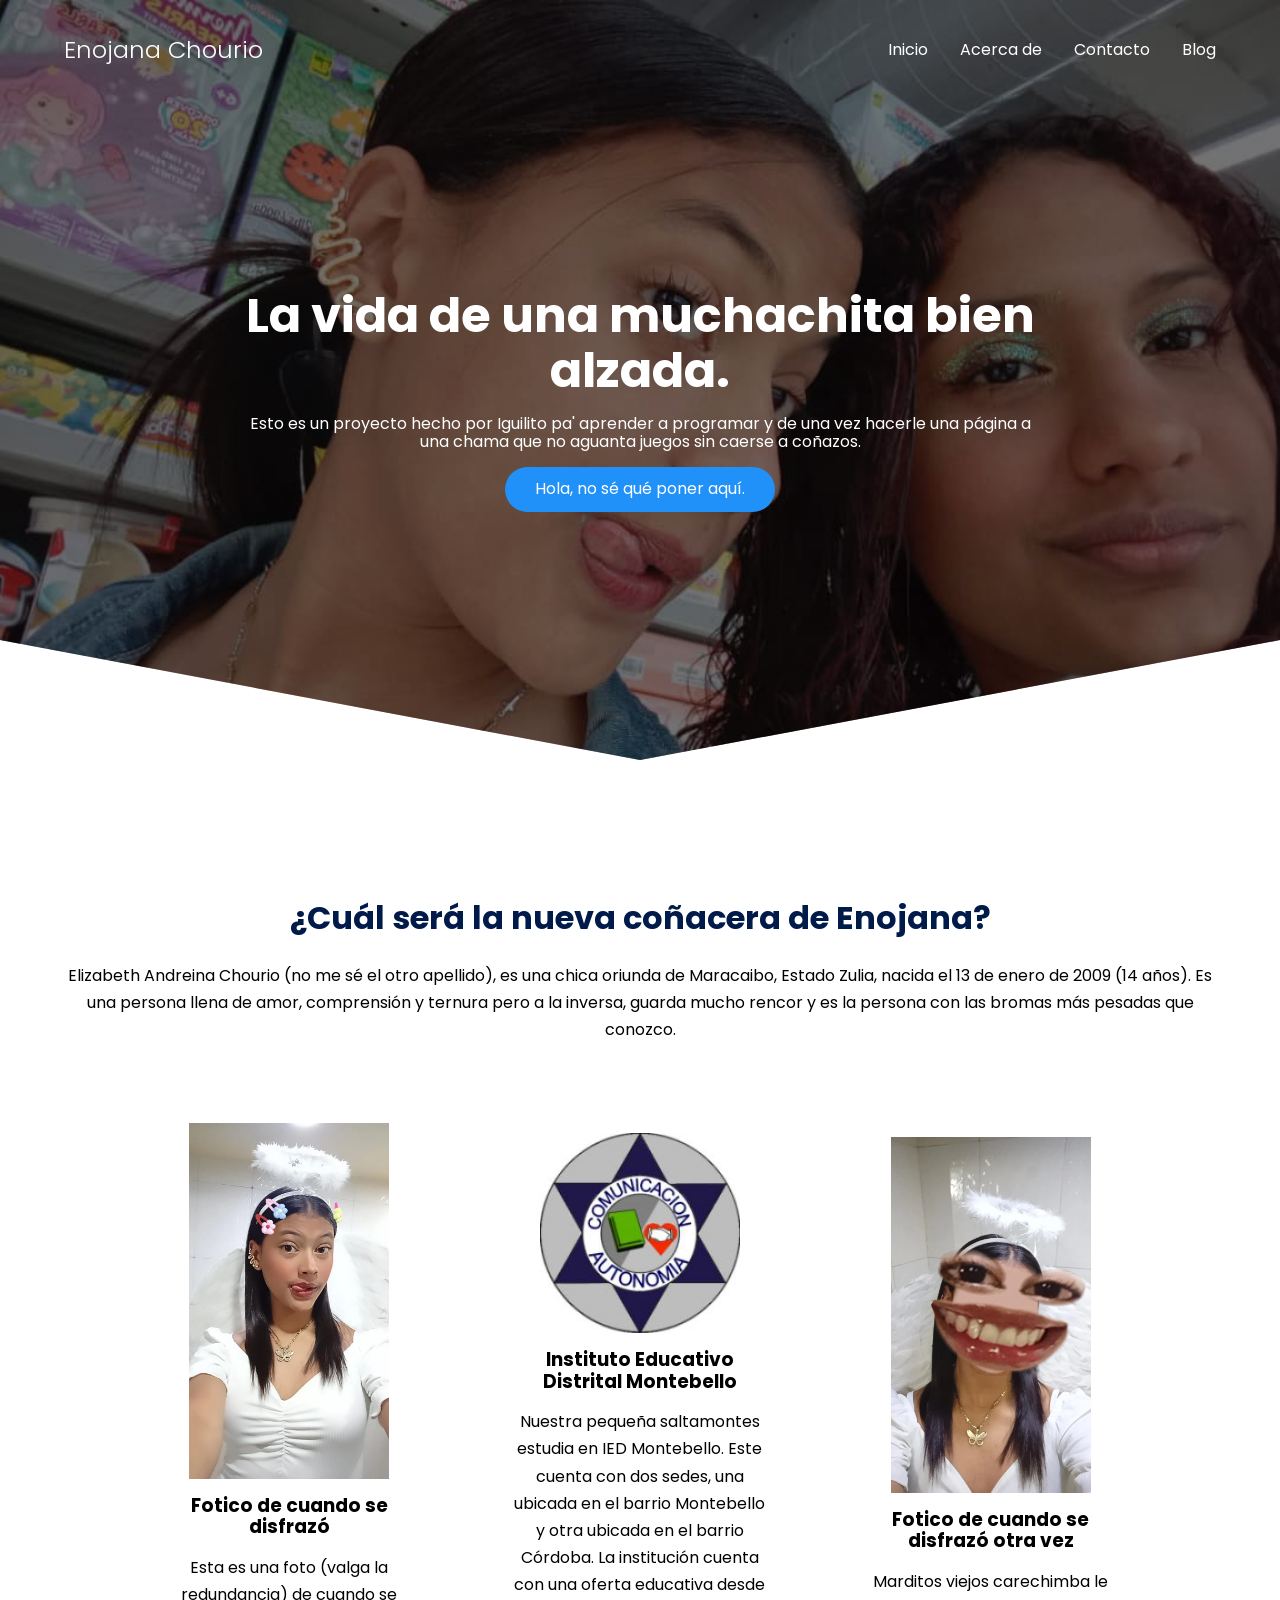
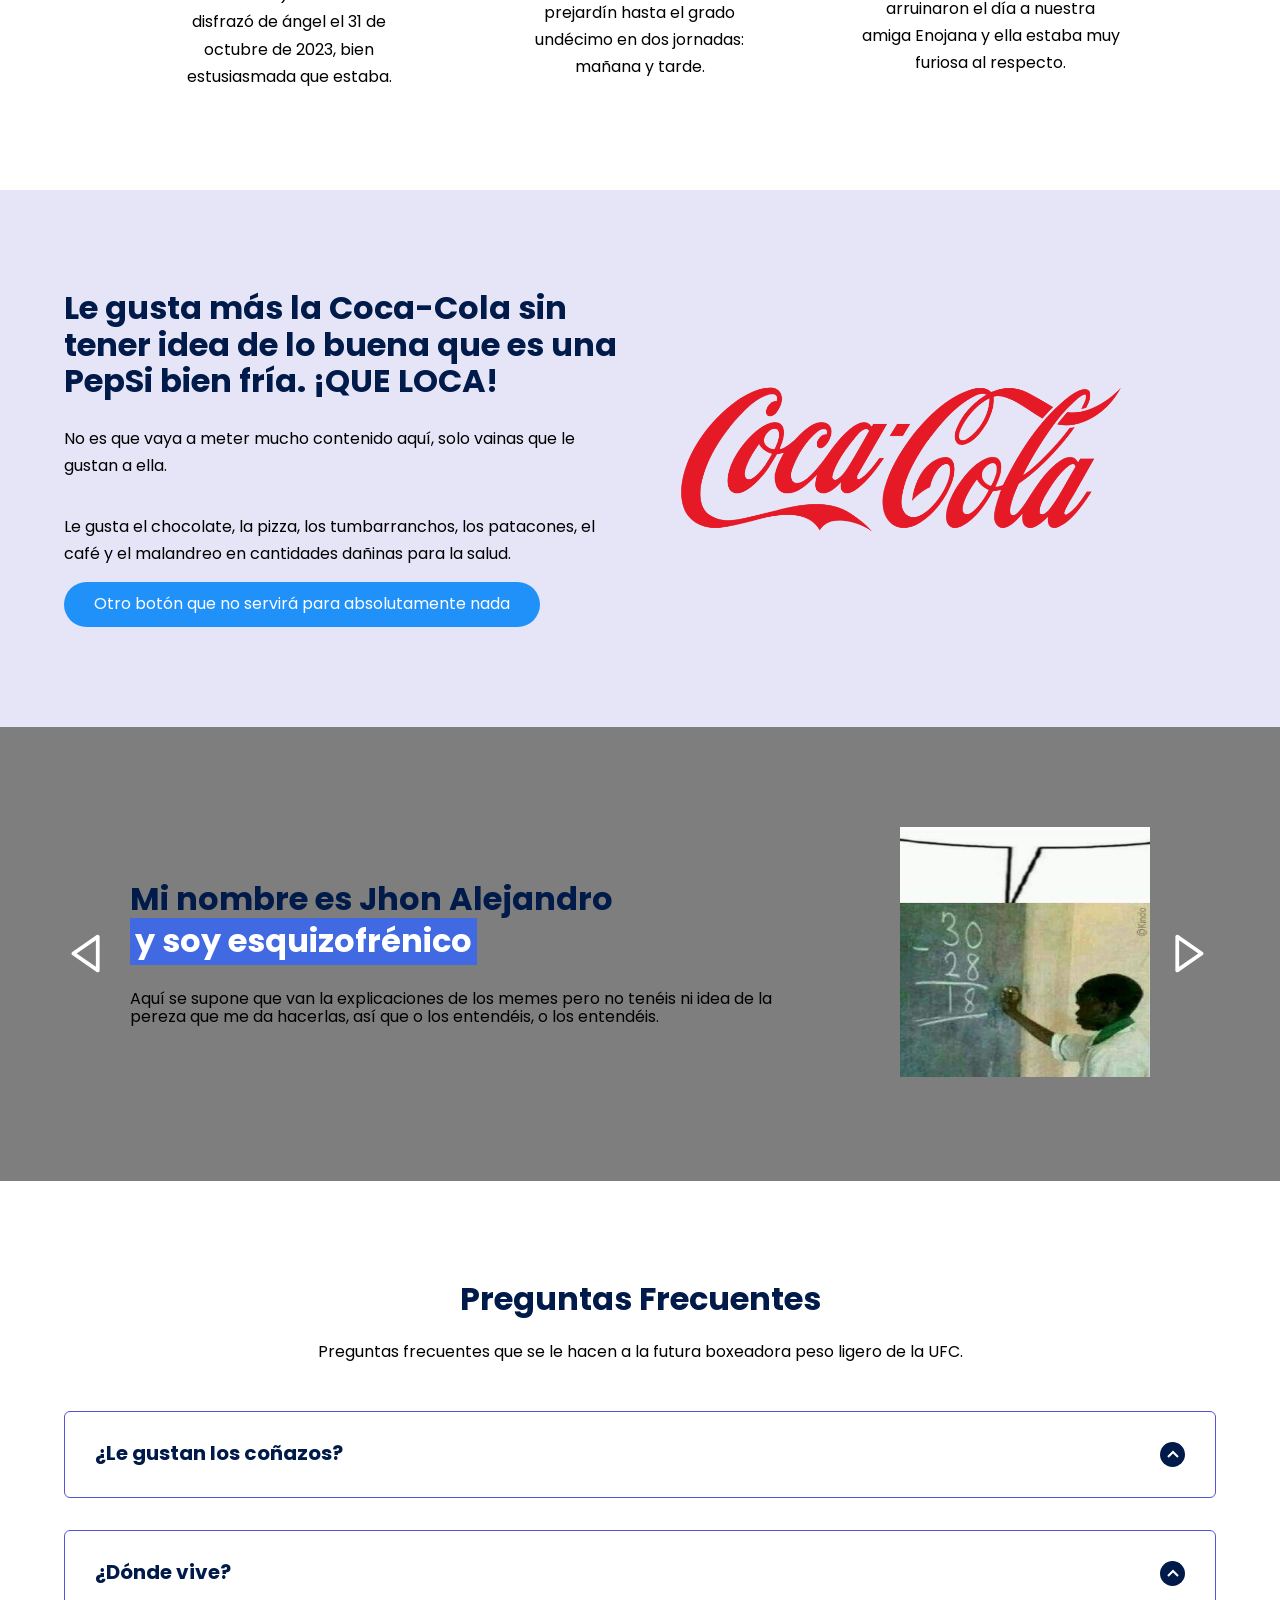
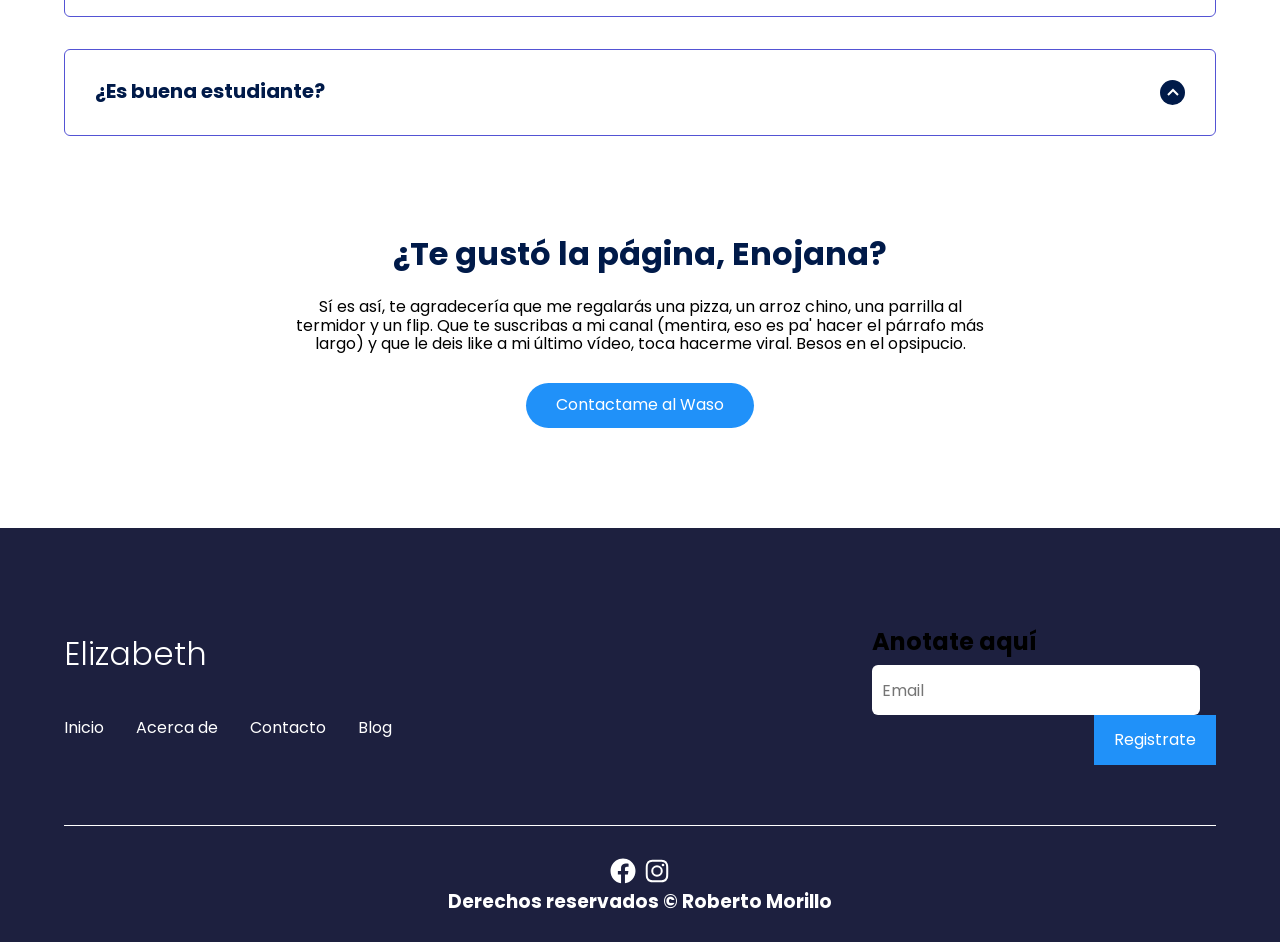
<file: index.html>
<!DOCTYPE html>
<html>
    <head>
        <meta charset="UTF-8">
        <meta http-equiv="X-UA-Compatible" content="IE=edge">
        <meta name="viewport" content="width=device-width, initial-scale=1.0">
        <title> Elizabeth Chourio </title>
        <link rel="shorcut icon" href="./images/favicon-32x32.png" type="image/x-icon">
        <link rel="stylesheet" href="./css/normalize.css" class="css">
        <link rel="stylesheet" href="./css/estilos.css">

        <meta name="theme-color" content="#2091f9"> 
        <meta name="title" content="Elizabeth Chourio" />
        <meta name="description" content="Una página biográfica de una chica llamada Elizabeth Chourio (valga la redundancia)." />
        
        <meta property="og:type" content="website" />
        <meta property="og:url" content="https://eacbio.github.io" />
        <meta property="og:title" content="Elizabeth Chourio" />
        <meta property="og:description" content="Una página biográfica de una chica llamada Elizabeth Chourio (valga la redundancia)." />
        <meta property="og:image" content="https://eacbio.github.io/images/eliza_con_viki.jpg" />
        
        <meta property="twitter:card" content="summary_large_image" />
        <meta property="twitter:url" content="https://eacbio.github.io" />
        <meta property="twitter:title" content="Elizabeth Chourio" />
        <meta property="twitter:description" content="Una página biográfica de una chica llamada Elizabeth Chourio (valga la redundancia)." />
        <meta property="twitter:image" content="https://eacbio.github.io/images/eliza_con_viki.jpg" />

    </head>
    <body>
        
        <header class="hero">
            <nav class="nav container">
                  <div class="nav__logo">
                    <h2 class="nav__tittle"> Enojana Chourio</h2>
                  </div>

                  <ul class="nav__link nav__link--menu">
                    <li class="nav__items">
                        <a href="#" class="nav_links">Inicio</a>
                    </li>
                    <li class="nav__items">
                        <a href="#" class="nav_links">Acerca de</a>
                    </li>
                    <li class="nav__items">
                        <a href="#" class="nav_links">Contacto</a>
                    </li>
                    <li class="nav__items">
                        <a href="#" class="nav_links">Blog</a>
                    </li>

                    <img src="./images/close.svg" class="nav__close">
                  </ul>
                  <div class="nav__menu">
                    <img src="./images/menu.svg" class="nav_img">

                  </div>
            </nav>

            <section class="hero__container container">
                <h1 class="hero__tittle"> La vida de una muchachita bien alzada.</h1>
                <p class="hero_paragraph"> Esto es un proyecto hecho por Iguilito pa' aprender a programar y de una vez hacerle una página a una chama que no aguanta juegos sin
                    caerse a coñazos.</p>
                    <a href="#" class="cta">Hola, no sé qué poner aquí.</a>
            </section>
        </header>

        <main>
            <section class="container about">
                <h2 class="subtittle">¿Cuál será la nueva coñacera de Enojana?</h2>
                <p class="about__paragraph"> Elizabeth Andreina Chourio (no me sé el otro apellido), es una chica oriunda de Maracaibo, Estado Zulia, nacida el 13 de enero de 2009 (14 años). Es una persona llena de amor, comprensión y ternura pero a la inversa, guarda mucho rencor y es la persona con las bromas más pesadas que conozco.</p>

                <div class="about__main">
                    <article class="about__icons">
                        <img src="./images/angelita1.jpg" class="about__icon">
                        <h3 class="about__tittle">Fotico de cuando se disfrazó</h3>
                        <p class="about__paragraph"> Esta es una foto (valga la redundancia) de cuando se disfrazó de ángel el 31 de octubre de 2023, bien estusiasmada que estaba.</p>
                    </article>
                    <article class="about__icons">
                        <img src="./images/Colegio Montebello (IED).jpg" class="about__icon">
                        <h3 class="about__tittle"> Instituto Educativo Distrital Montebello </h3>
                        <p class="about__paragraph"> Nuestra pequeña saltamontes estudia en IED Montebello. Este cuenta con dos sedes, una ubicada en el barrio Montebello y otra ubicada en el barrio Córdoba. La institución cuenta con una oferta educativa desde prejardín hasta el grado undécimo en dos jornadas: mañana y tarde. </p>
                    </article>
                    <article class="about__icons">
                        <img src="./images/angelita3.jpg" class="about__icon">
                        <h3 class="about__tittle">Fotico de cuando se disfrazó otra vez</h3>
                        <p class="about__paragraph"> Marditos viejos carechimba le arruinaron el día a nuestra amiga Enojana y ella estaba muy furiosa al respecto.</p>
                    </article>
                </div>
            </section>

            <section class="knowledge">
                <div class="knowledge__container container">
                    <div class="knowledge__texts">
                        <h2 class="subtittle">Le gusta más la Coca-Cola sin tener idea de lo buena que es una PepSi bien fría. ¡QUE LOCA! </h2>
                        <p class="knowledge__paragraph"> No es que vaya a meter mucho contenido aquí, solo vainas que le gustan a ella.</p>
                        <br>
                        <p class="knowledge__paragraph">Le gusta el chocolate, la pizza, los tumbarranchos, los patacones, el café y el malandreo en cantidades dañinas para la salud. </p>
                        <a href="#" class="cta">Otro botón que no servirá para absolutamente nada</a> 
                    </div>
                    <div class="knowledge__picture">
                        <img src="./images/Coca-Cola-logo.png" class="knowledge__img">
                    </div>
                </div>
            </section>

            <section class="memes">
               <div class="memes__container container">
                <img src="./images/leftarrow.svg" alt="izquierda" class="memes__arrow" id="before">
                <section class="memes__body memes__body--show" data-id="1">
                    <div class="memes__texts">
                        <h2 class="subtittle"> Mi nombre es Jhon Alejandro<span class="memes__course"> y soy esquizofrénico</span></h2>
                        <p class="memes__review"> Aquí se supone que van la explicaciones de los memes pero no tenéis ni idea de la pereza que me da hacerlas, así que o los entendéis, o los entendéis.</p>
                    </div>

                    <figure class="memes__pic">
                        <img src="./images/meme1.jpg" alt="meme1" class="memes__img">
                       </figure>
        
                </section>

                  <section class="memes__body" data-id="2">
                     <div class="memes__texts">
                         <h2 class="subtittle"> Mi nombre es Iguilito Morillo<span class="memes__course"> Estudiante de Ingeniería en Informática</span></h2>
                         <p class="memes__review"> Conozco a Elizabeth desde hace aproximadamente unos 3 años. La conocí en plena pandemia mientras jugaba Habbo Fantasy con dos amigos y nuestra primera conversación tuvo que ver con una panqueca.</p>
                     </div>

                     <figure class="memes__pic">
                        <img src="./images/meme4.jpg" alt="meme2" class="memes__img">
                       </figure>

                 </section>

                 <section class="memes__body" data-id="3">
                     <div class="memes__texts">
                         <h2 class="subtittle"> Dracukeo<span class="memes__course"> El Empalador</span></h2>
                         <p class="memes__review"> La culeo, un taladrador
                            Le meto el de'o, dice, "Por favor" (please)
                            La caliento, soy un radiador
                            Si no tiene los 18, eso es cárcel (ay) (no-no-no)
                            Si no son mayore' de edad es pa' tu casa a ver Pocoyó (Pato)</p>
                     </div>

                     <figure class="memes__pic">
                        <img src="./images/meme3.jpg" alt="meme3" class="memes__img">
                       </figure>
                 </section>
                 <img src="./images/rightarrow.svg" alt="derecha" class="memes__arrow" id="next"> 
 
             </section>

             <section class="questions container">
                <h2 class="subtittle"> Preguntas Frecuentes</h2>
                <p class="questions paragraph">Preguntas frecuentes que se le hacen a la futura boxeadora peso ligero de la UFC.</p>


                <section class="questions__container">
                    <article class="questions__padding">
                        <div class="questions__answer">
                            <h3 class="questions__tittle">¿Le gustan los coñazos?
                                <span class="questions__arrow">
                                    <img src="./images/arrowup.svg" alt="abajo" class="questions__img">
                                </span>
                            </h3>

                            <p class="questions__show">Sí.</p>
                        </div>
                    </article>
                    <article class="questions__padding">
                        <div class="questions__answer">
                            <h3 class="questions__tittle">¿Dónde vive?
                                <span class="questions__arrow">
                                    <img src="./images/arrowup.svg" alt="abajo" class="questions__img">
                                </span>
                            </h3>

                            <p class="questions__show">No es tu problema, averiguador.</p>
                        </div>
                    </article>
                    <article class="questions__padding">
                        <div class="questions__answer">
                            <h3 class="questions__tittle">¿Es buena estudiante?
                                <span class="questions__arrow">
                                    <img src="./images/arrowup.svg" alt="abajo" class="questions__img">
                                </span>
                            </h3>

                            <p class="questions__show">Deja en pantys hasta a sus profesores, saca tus cuentas.</p>
                        </div>
                    </article>
                </section>

                <section class="questions__offer">
                    <h2 class="subtittle"> ¿Te gustó la página, Enojana?</h2>
                    <p class="questions__copy">Sí es así, te agradecería que me regalarás una pizza, un arroz chino, una parrilla al termidor y un flip. Que te suscribas a mi canal (mentira, eso es pa' hacer el párrafo más largo) y que le deis like a mi último vídeo, toca hacerme viral. Besos en el opsipucio.</p>
                    <a href="#" class="cta"> Contactame al Waso</a>
                </section>

             </section>
        </main>

        <footer class="footer">
            <section class="footer__container container">
                <nav class="nav__footer nav--footer">
                    <h2 class="footer__tittle"> Elizabeth</h2>

                    <ul class="nav__link nav_link--footer">
                        <li class="nav__items">
                            <a href="#" class="nav_links">Inicio</a>
                        </li>
                        <li class="nav__items">
                            <a href="#" class="nav_links">Acerca de</a>
                        </li>
                        <li class="nav__items">
                            <a href="#" class="nav_links">Contacto</a>
                        </li>
                        <li class="nav__items">
                            <a href="#" class="nav_links">Blog</a>
                        </li>
                    </ul>
                </nav>

                <form class="footer__form" action="https://formspree.io/f/xrgwvgbo" method="POST">
                    <h2 class="footer__newsleter">Anotate aquí</h2>
                    <div class="footer__inputs"></div>
                    <input type="email" placeholder="Email" class="footer__input" name="email">
                    <input type="submit" value="Registrate" class="footer__submit">
                </form>
            </section>

            <section class="footer__copy container">
                <div class="footer__social">
                    <a href="https://www.facebook.com/profile.php?id=61550754396991" class=""><img src="./images/facebook.svg" alt="fb" class="footer__img"></a>
                    <a href="https://www.instagram.com/eeecchhh0/" class=""><img src="./images/instagram.svg" alt="ig" class="footer__img"></a>
                </div>

                <h3 class="footer__copyright">Derechos reservados &copy; Roberto Morillo</h3>
            </section>
        </footer>


        <script src="./js/slider.js"></script>
        <script src="./js/questions.js"></script>
        <script src="./js/menu.js"></script>
    </body>
</html>
</file>
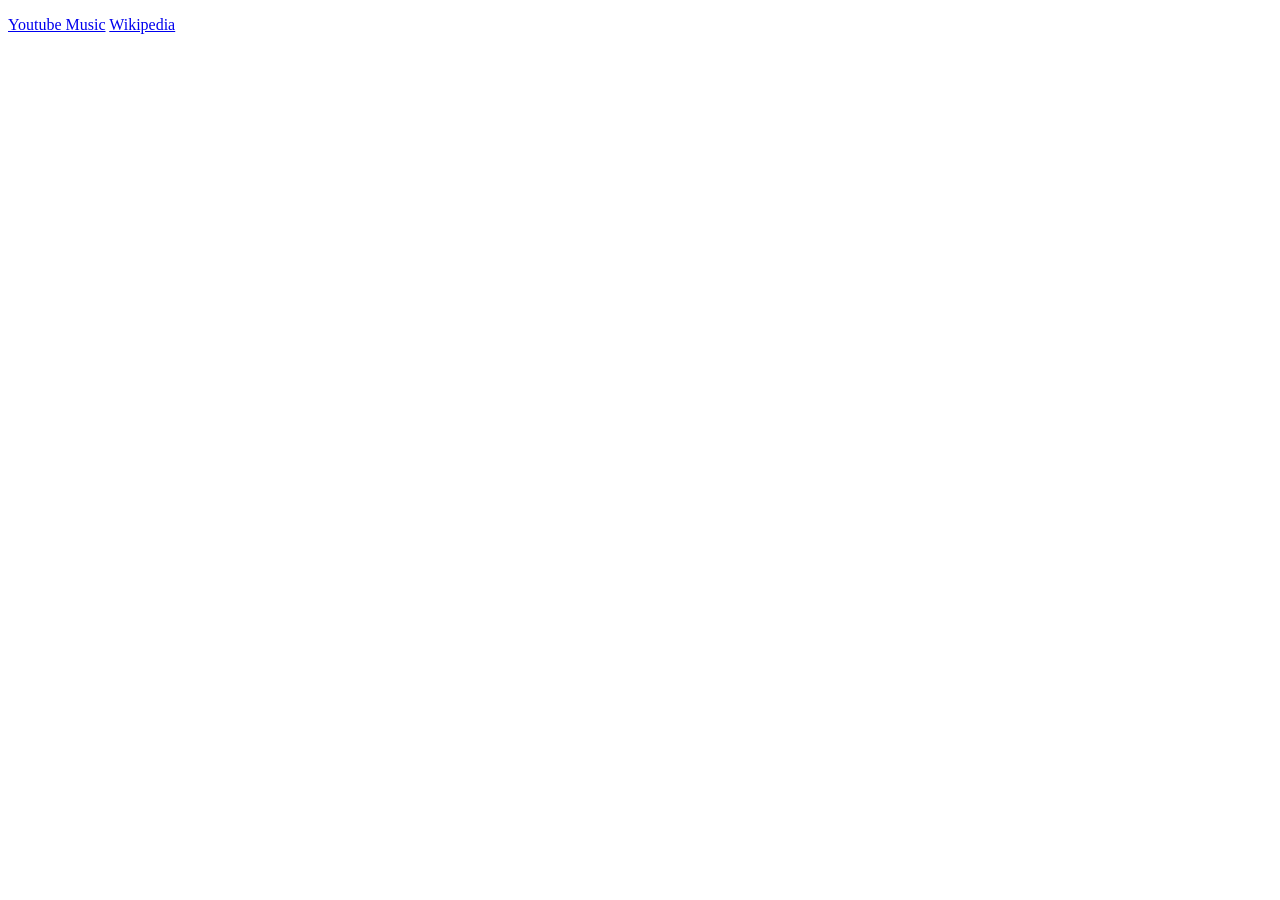
<file: Bibliografía.html>
<!DOCTYPE html>
<html>
    <body>
        <p>
            <a href="https://music.youtube.com/watch?v=LcF2KUJVdLE&feature=share ">Youtube Music</a>
            <a href="https://es.wikipedia.org/wiki/It_Was_a_Good_Day#:~:text=It%20Was%20a%20Good%20Day%20%2DEn%20espa%C3%B1ol%3A%20%C2%ABFue%20un,rapero%20gangsta%20estadounidense%20Ice%20Cube.&text=Esta%20es%20posiblemente%20la%20canci%C3%B3n,solitario%2C%20tanto%20cr%C3%ADtica%20como%20socialmente."> Wikipedia </a> 
        </p>
    </body>
</html>
</file>
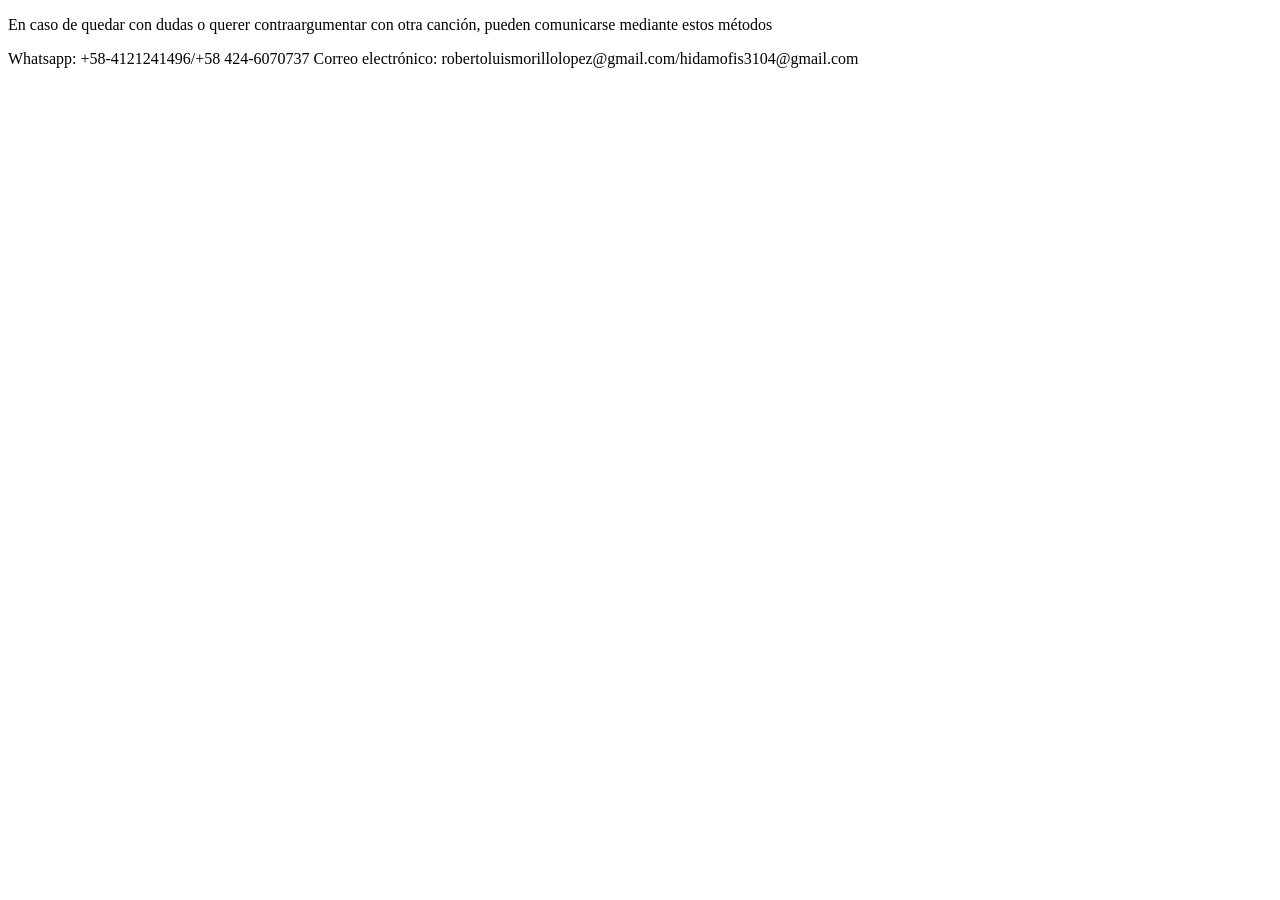
<file: Contacto.html>
<!DOCTYPE html>
<html> 
    <body>
        <p>
            En caso de quedar con dudas o querer contraargumentar con otra canción, pueden comunicarse mediante
            estos métodos
        </p>
        <p>
            Whatsapp: +58-4121241496/+58 424-6070737
            Correo electrónico: robertoluismorillolopez@gmail.com/hidamofis3104@gmail.com
        </p>
    </body>
</html>
</file>
<file: css/estilos.css>
@import url('https://fonts.googleapis.com/css2?family=Poppins:wght@300;400;600;700&display=swap');

:root{
    --padding-container: 100px 0;
    --color-tittle: #001a49;

}

body{
    font-family: 'Poppins', sans-serif;

}

.container{
    width: 90%;
    max-width: 1200px;
    margin: 0 auto;
    overflow: hidden;
    padding: var(--padding-container);
}

.hero{
width: 100%;   
height: 100vh;
min-height: 600px;
max-height: 800px;
position: relative;
display: grid;
grid-template-rows: 100px 1fr;
color: #fff;
}

.hero::before{
    content: "";
    position: absolute;
    top: 0;
    left: 0;
    width: 100%;
    height: 100%;
    background-image: linear-gradient(180deg, #0000008c 0%, #0000008c 100% ), url('../images/eliza_con_viki.jpg');
    background-size: cover;
    clip-path: polygon(0 0, 100% 0, 100% 80%, 50% 95%, 0 80%);
    z-index: -1;
}


/*nav*/


.nav{
    --padding-container: 0;
    height: 100%;
    display: flex;
    align-items: center;
}

.nav__tittle{
    font-weight: 300;

}

.nav__link{
    margin-left: auto;
    padding: 0;
    display: grid;
    grid-auto-flow: column;
    grid-auto-columns: max-content;
    gap: 2em;
}

.nav__items{
    list-style: none;
}


.nav_links{
    color: #fff;
    text-decoration: none;
}

.nav__menu{
    margin-left: auto;
    cursor: pointer;
    display: none;
}

.nav__img{
    display: block;
    width: 30px;
}

.nav__close{
    display: var(--show, none);
}

/* Hero container */

.hero__container{
    max-width: 800px;
    --padding-container:0;
    display: grid;
    grid-auto-rows: max-content;
    align-content: center;
    gap: 1em;
    padding-bottom: 100px;
    text-align: center;
}

.hero__tittle{
    font-size: 3rem;
}

.hero__paragraph{
    margin-bottom: 20px;
}

.cta{
    display: inline-block;
    background-color: #2091f9;
    justify-self: center;
    color: #fff;
    text-decoration: none;
    padding: 13px 30px;
    border-radius: 32px;
}

/* About */
    
.about{
    text-align: center;
}

.subtittle{
    color: var(--color-tittle);
    font-size: 2rem;
    margin-bottom: 25px;
}

.about__paragraph{
    line-height: 1.7;
}

.about__main{
    padding-top: 80px;
    display: grid;
    width: 90%;
    margin: 0 auto;
    gap: 1em;
    overflow: hidden;
    grid-template-columns: repeat(auto-fit, minmax(260px, auto));
}

.about__icons{
    display: grid;
    gap: 1em;
    justify-items: center;
    width: 260px;
    overflow: hidden;
    margin: auto;
}

.about__icon{
    width: 200px;

}

/* Knowledge */

.knowledge{
    background-color: #e5e5f7;
background-image:  radial-gradient(#444cf7 0.5px, transparent 0.5px), radial-gradient(#444cf7 0.5px, #e5e5f7 0.5px);
background-size: 20px 20px;
background-position: 0 0,10px 10px;
overflow: hidden;
}

.knowledge__container{
    display: grid;
    grid-template-columns: 1fr 1fr;
    gap: 1em;
    align-items: center;
}

.knowledge__picture{
    max-width: 500px;
}

.knowledge__paragraph{
    line-height: 1.7;
    margin-bottom: 15px;
}

.knowledge__img{
    width: 100%;
    display: block;
}

/* Memes */

.memes{
    background-color: #7e7e7e;
}

.memes__container{
    display: grid;
    grid-template-columns: 50px 1fr 50px;
    gap: 1em;
    align-items: center;
}

.memes__body{
    display: grid;
    grid-template-columns: 1fr max-content;
    justify-content: space-between;
    align-items: center;
    gap: 2em;
    grid-column: 2/3;
    grid-row: 1/2;
    opacity: 0;
    pointer-events: none;
}

.memes__body--show{
    pointer-events: unset;
    opacity: 1;
    transition: opacity 1.5s ease-in-out;
}

.memes__img{
    width: 250px;
    height: 250px;
    object-fit: cover;
}

.memes__texts{
    max-width: 700px;
}

.memes__course{
    background-color: royalblue;
    color: #fff;
    display: inline-block;
    padding: 5px;
}

.memes__arrow{
    width: 90%;
    cursor: pointer;
}

/* Questions */

.questions{
    text-align: center;
}

.questions__container{
    display: grid;
    gap: 2em;
    padding-top: 50px;
    padding-bottom: 100px;
}

.questions__padding{
    padding: 0;
    transition: padding .3s;
    border: 1px solid #5454d4;
    border-radius: 6px;
}

.questions__padding--add{
    padding-bottom: 30px;
}

.questions__answer{
    padding: 0 30px 0;
    overflow: hidden;
}

.questions__tittle{
    display: flex;
    font-size: 20px;
    padding: 30px 0 30px;
    cursor: pointer;
    color: var(--color-tittle);
    justify-content: space-between;
}

.questions__arrow{
    border-radius: 50%;
    background-color: var(--color-tittle);
    width: 25px;
    height: 25px;
    display: flex;
    justify-content: center;
    align-items: center;
    align-self: flex-end;
    margin-left: 10px;
    transition: transform .3s;
}

.questions__arrow--rotate{
    transform: rotate(180deg);
}

.questions__show{
    text-align: left;
    height: 0;
    transition: height .3s;
}

.questions__img{
    display: block;
}

.questions__copy{
    width: 60%;
    margin: 0 auto;
    margin-bottom: 30px;
}

/* Footer */

.footer{
    background-color: #1d203f;
}

.footer__tittle{
    font-weight: 300;
    font-size: 2rem;
    margin-bottom: 30px;
}

.footer__tittle, .footer__newsletter{
    color: #fff;
}

.footer__container{
    display: flex;
    justify-content: space-between;
    align-items: center;
    border-bottom: 1px solid #fff;
    padding-bottom: 60px;
}

.nav__footer{
    padding-bottom: 20px;
    display: grid;
    gap: 1em;
    grid-auto-flow: row;
    height: 100%;
}

.nav_link--footer{
    display: flex;
    margin: 0;
    margin-right: 20px;
    flex-wrap: wrap;
}

.footer__inputs{
    margin-top: 10px;
    display: flex;
    overflow: hidden;
}

.footer__input{
    background-color: #fff;
    height: 50px;
    display: block;
    padding-left: 10px;
    border-radius: 6px;
    font-size: 1rem;
    outline: none;
    border: none;
    margin-right: 16px;
}

.footer__submit{
    margin-left: auto;
    display: block;
    height: 50px;
    padding: 0 20px;
    background-color: #2091f9;
    border: none;
    font-size: 1rem;
    color: #fff;
    border: 6px;
    cursor: pointer;
}

.footer__copy{
    --padding-container: 30px 0;
    text-align: center;
    color: #fff;
}

.footer_copyright{
    font-weight: 300;
}

.footer__icons{
    display: inline-flex;
    margin-bottom: 10px;
}

.footer__img{
    width: 30px;
}

/* Media queries */

@media (max-width:800px){
    .nav__menu{
        display: block;
    }

    .nav__link--menu{
        position: fixed;
        background-color: #000;
        top: 0;
        left: 0;
        height: 100%;
        width: 100%;
        display: flex;
        flex-direction: column;
        justify-content: space-evenly;
        align-items: center;
        z-index: 100;
        opacity: 0;
        pointer-events: none;
        transition: .7s opacity;
    }

    .nav__link--show{
        --show: block;
        opacity: 1;
        pointer-events: unset;
    }

    .nav__close{
        position: absolute;
        top: 30px;
        right: 30px;
        width: 30px;
        cursor: pointer;
    }

    .hero__tittle{
        font-size: 2.5rem;
    }

    .about__main{
        gap: 2em;
    }

    .about__icons:last-of-type{
        grid-column: 1/-1;
    }

    .knowledge__container{
        grid-template-columns: 1fr;
        grid-template-rows: max-content 1fr;
        gap: 3em;
        text-align: center;
    }

    .knowledge__picture{
        grid-row: 1/2;
        justify-self: center;
    }

    .memes__container{
        grid-template-columns: 30px 1fr 30px;
    }

    .memes__body{
        grid-template-columns: 1fr;
        grid-template-rows: max-content max-content;
        gap: 3em;
        justify-items: center;
    }

    .memes__img{
        width: 200px;
        height: 200px;
    }

    .questions__copy{
        width: 100%;
    }

    .footer__container{
        flex-wrap: wrap;
    }

    .nav__footer{
        width: 100%;
        justify-items: center;
    }

    .nav_link--footer{
        width: 100%;
        justify-content: space-evenly;
        margin: 0;
    }

    .footer__form{
        width: 100%;
        justify-content: space-evenly;
    }

    .footer__input{
        flex: 1;
    }
}

@media (max-width: 600px) {
    .hero__tittle{
        font-size: 2rem;
    }

    .hero__paragraph{
        font-size: 1rem;
    }

    .subtittle{
        font-size: 1.8rem;
    }
}
</file>
